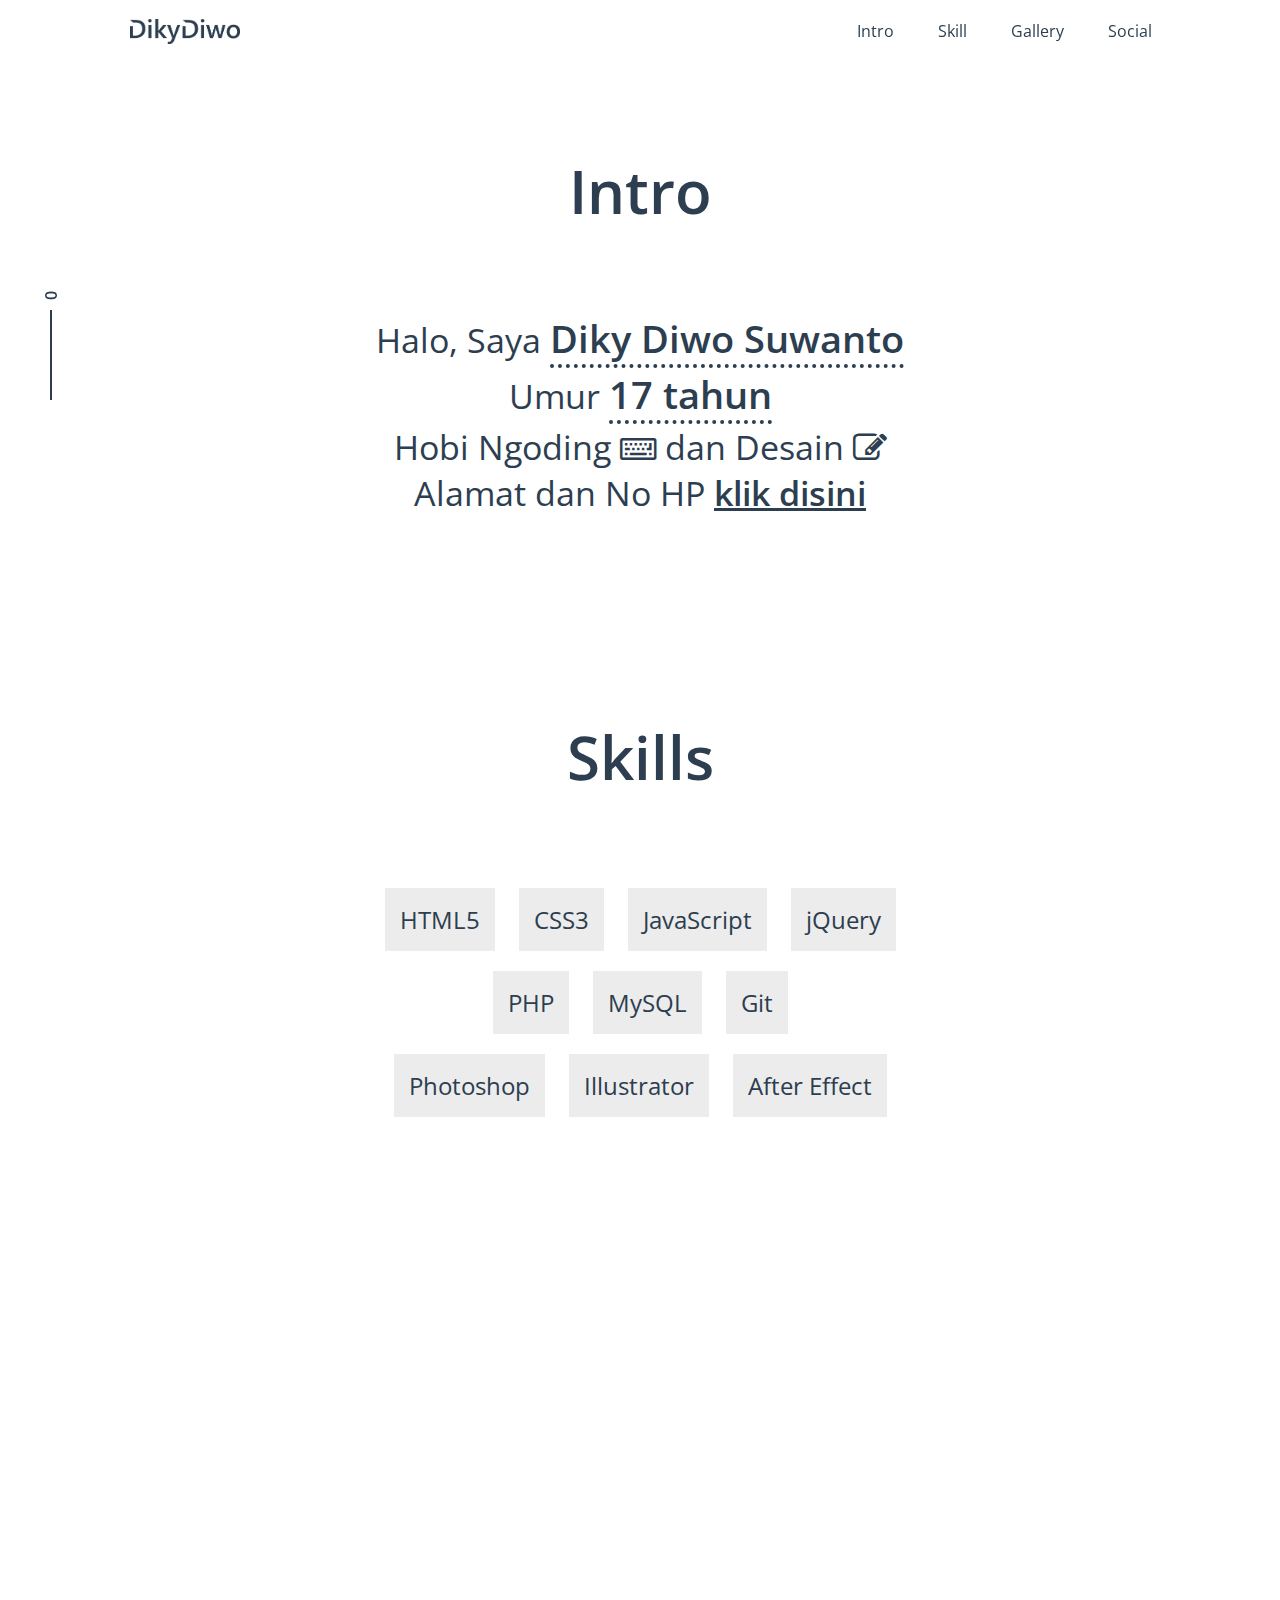
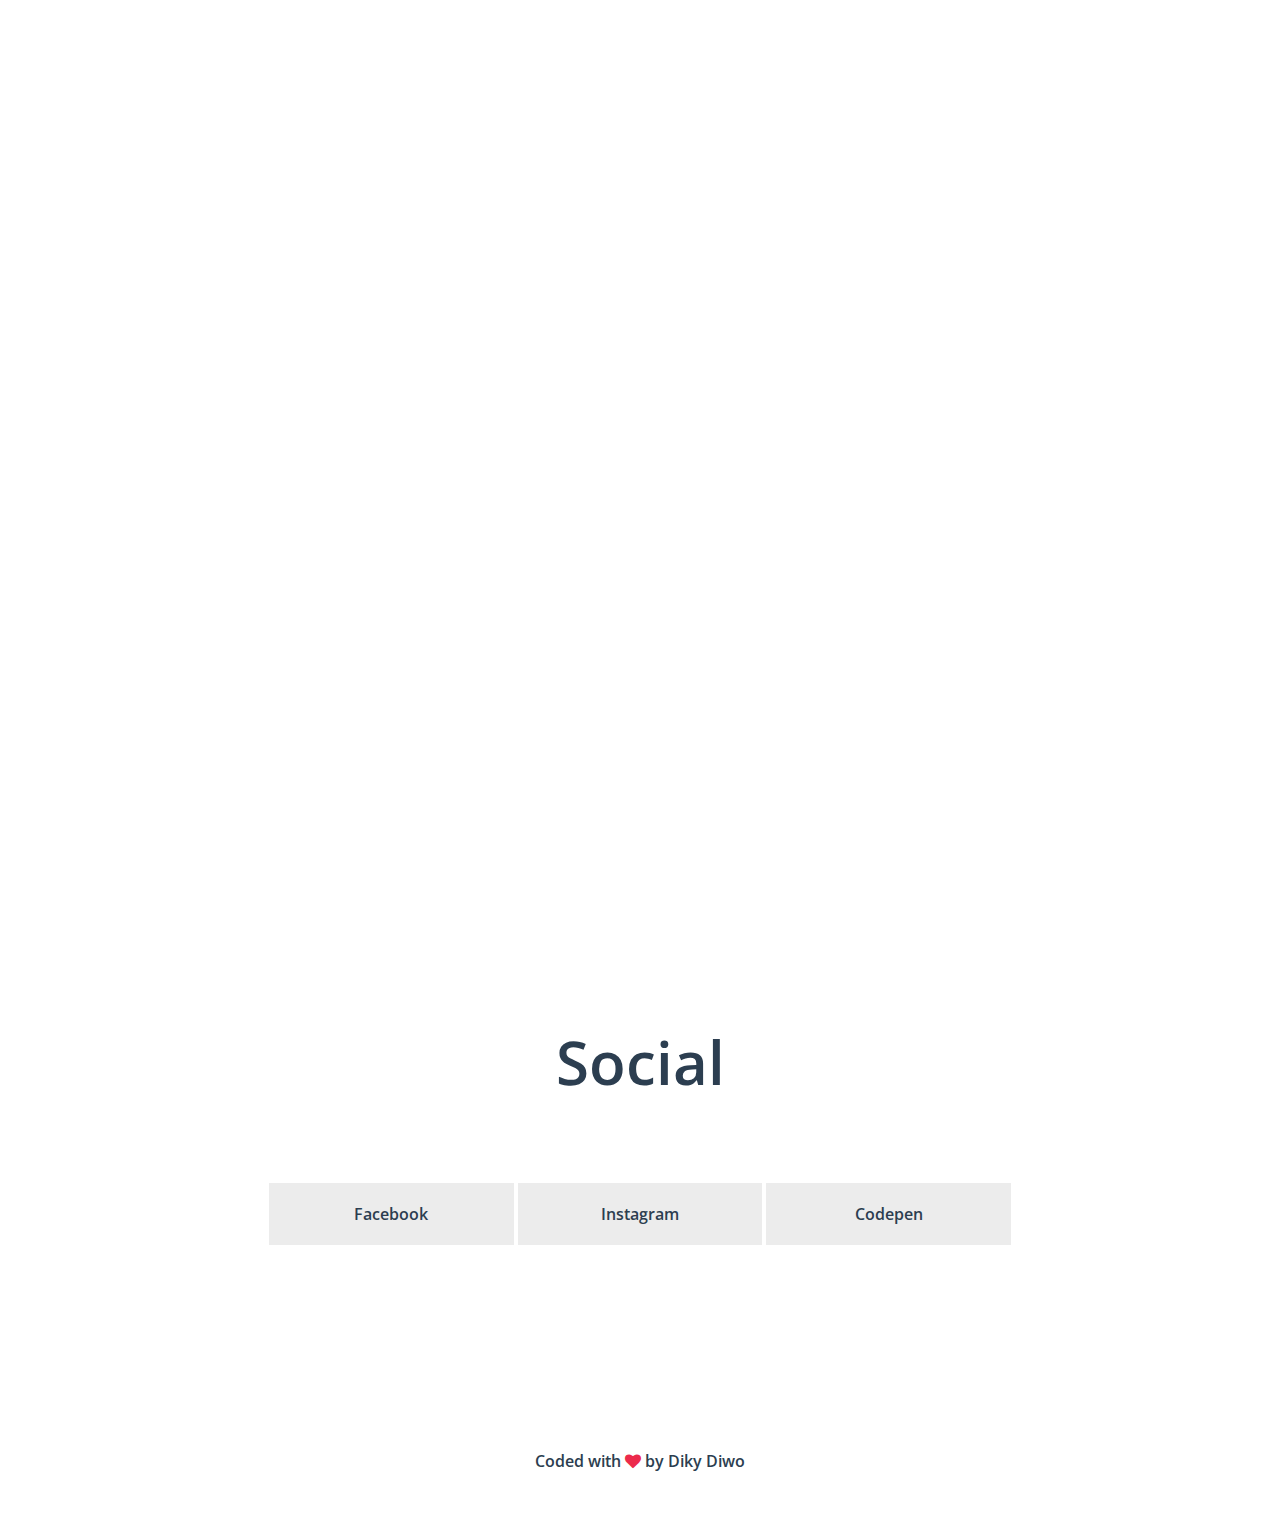
<file: index.html>
<html>
	<head>
		<title>Diky Diwo</title>
		
		<meta charset="UTF-8">
		<meta name="viewport" content="width=device-width, initial-scale=1.0">

		<!-- CSS -->
		<link rel="stylesheet" href="css/main.css">
		<link rel="stylesheet" href="https://cdnjs.cloudflare.com/ajax/libs/font-awesome/4.7.0/css/font-awesome.min.css">
		<link rel="stylesheet" href="https://cdnjs.cloudflare.com/ajax/libs/animate.css/3.5.2/animate.min.css">

		<!-- Fonts -->
		<link href="https://fonts.googleapis.com/css?family=Open+Sans:300,300i,400,400i,600,600i,700,700i,800,800i" rel="stylesheet">

	</head>

	<body>
		
		<header>
			<nav class="navbar">
				<div class="brand animated bounceIn">
					<img src="img/logo.png" alt="logo">
				</div>

				<ul class="menu animated bounceIn">
					<li><a href="#">Intro</a></li>
					<li><a href="#">Skill</a></li>
					<li><a href="#">Gallery</a></li>
					<li><a href="#">Social</a></li>
				</ul>
			</nav>
		</header>


		<section class="scroll animated fadeIn">
			<p>0</p>
		</section>

		<section class="container">
			

			<article class="intro animated bounceInDown">
				<h1>Intro</h1>
				<p>Halo, Saya <span>Diky Diwo Suwanto</span></p>
				<p>Umur <span>17 tahun</span></p>
				<p>Hobi Ngoding <i class="fa fa-keyboard-o"></i> dan Desain <i class="fa fa-pencil-square-o"></i></p>
				<p>Alamat dan No HP <a href="#" class="intro-info">klik disini</a></p>
			</article>

			<article class="skills">
				<h1>Skills</h1>
				<span class="skill html5">HTML5</span>
				<span class="skill css3">CSS3</span>
				<span class="skill js">JavaScript</span>
				<span class="skill jquery">jQuery</span><br>
				<span class="skill php">PHP</span>
				<span class="skill mysql">MySQL</span>
				<span class="skill git">Git</span><br>
				<span class="skill ps">Photoshop</span>
				<span class="skill ai">Illustrator</span>
				<span class="skill ae">After Effect</span>
			</article>

			<article class="gallery">
				<h1>Gallery</h1>
				<figure class="gambar1"></figure>
				<figure class="gambar2"></figure>
				<figure class="gambar3"></figure>
				<figure class="gambar4"></figure>
				<figure class="gambar5"></figure>
				<figure class="gambar6"></figure>
				<figure class="gambar7"></figure>
				<figure class="gambar8"></figure>
				<figure class="gambar9"></figure>
				<figure class="gambar10"></figure>
				<figure class="gambar11"></figure>
				<figure class="gambar12"></figure>
				<figure class="gambar13"></figure>
				<figure class="gambar14"></figure>
				<figure class="gambar15"></figure>
			</article>

			<article class="social">
				<h1>Social</h1>
				<a href="https://www.facebook.com/DikyDiwo" target="_blank" class="fb"></a>
				<a href="https://www.instagram.com/dikydiwo/" target="_blank" class="ig"></a>
				<a href="https://codepen.io/dikydiwo/" target="_blank" class="codepen"></a>
			</article>

		</section>

		<section class="totop">
			<i class="fa fa-arrow-up"></i>
		</section>

		<footer>
			<p>Coded with <i class="fa fa-heart"></i> by Diky Diwo</p>
		</footer>

		<!-- JS -->
		<script src="https://cdnjs.cloudflare.com/ajax/libs/jquery/3.2.1/jquery.min.js"></script>
		<script src="js/main.js"></script>
	</body>
</html>
</file>
<file: css/main.css>
* {
	margin: 0;
	padding: 0;
	font-family: 'Open Sans', sans-serif;
}

::-moz-selection {
	background-color: #2c3e50;
	color: #fff;
}

::selection {
	background-color: #2c3e50;
	color: #fff;
}

h1,
h2,
h3,
h4,
h5,
h6 {
	font-weight: 600;
	color: #2c3e50;
}

/* Header and Navbar */

header:after {
	content: '';
	display: block;
	clear: both;
}

header nav {
	position: fixed;
	top: 0;
	width: 100%;
	padding: 10px;
	background-color: rgba(255,255,255,.95);
	z-index: 9999;
}

header nav > .brand {
	display: block;
	position: absolute;
	float: left;
	top: 19px;
	left: 50%;
	margin-left: -40%;
}

header nav > .brand > img {
	width: 110px;
	height: 25px;
}

header nav > ul.menu {
	float: right;
	right: 0;
	margin-right: 10%;
	display: block;
}

header nav ul.menu {
	list-style-type: none;
}

header nav ul.menu li {
	display: inline-block;
	margin-right: 20px;
	padding: 10px;
}

header nav ul.menu li:last-child {
	margin-right: 0;
}

header nav ul.menu li a {
	text-decoration: none;
	color: #2c3e50;
	font-weight: 400;
	cursor: pointer;
}

header nav ul.menu li a:after {
	content: '';
	display: block;
	position: absolute;
	width: 0;
	height: 2px;
	background-color: #2c3e50;
	margin-top: 2px;
	-webkit-transition: all .2s;
	transition: all .2s;
}

header nav ul.menu li a:hover:after {
	width: 25px;
	height: 2px;
}


/* Scroll */

.scroll {
	position: fixed;
	margin-top: 150px;
	margin-left: 40px;
	-webkit-transform: rotate(-90deg);
	        transform: rotate(-90deg);
	font-weight: 600;
	color: #2c3e50;
}

.scroll p {
	position: absolute;
	text-align: right;
}

.scroll:before {
	content: '';
	display: inline-block;
	width: 90px;
	height: 2px;
	background-color: #2c3e50;
	position: absolute;
	top: 10px;
	right: 10px;
}

/* Container */

.container {
	width: 100%;
	/*min-width: 600px;*/
	margin: 150px auto 0;
}


/* Intro */

.intro {
	width: 80%;
	margin: auto;
	text-align: center;
}

.intro h1 {
	font-size: 60px;
	margin-bottom: 80px;
}

.intro p {
	color: #2c3e50;
	font-size: 34px;
}

.intro p > span {
	display: inline-block;
	border-bottom: 4px dotted #2c3e50;
	font-weight: 600;
	font-size: 38px;
}

.intro p > a {
	text-decoration: underline;
	color: #2c3e50;
	font-weight: 600;
	cursor: pointer;
}

/* To Top */

.totop {
	position: fixed;
	bottom: 20px;
	right: 20px;
	width: 40px;
	height: 40px;
	background-color: #2c3e50;
	cursor: default;
	display: -webkit-box;
	display: -ms-flexbox;
	display: flex;
	-webkit-box-pack: center;
	    -ms-flex-pack: center;
	        justify-content: center;
	-webkit-box-align: center;
	    -ms-flex-align: center;
	        align-items: center;
	color: #fff;
	opacity: 0;
	-webkit-transition: all .3s;
	transition: all .3s;
}

/* Skill */

.skills {
	width: 80%;
	margin: 200px auto 0;
	text-align: center;
	opacity: 1;
}

.skills h1 {
	font-size: 60px;
	margin-bottom: 80px;
}

.skills .skill {
	padding: 15px;
	font-weight: 400;
	font-size: 24px;
	display: inline-block;
	margin: 10px;  
	cursor: pointer;
	background-color: #ececec;
	color: #2c3e50;
	-webkit-transition: all .2s;
	transition: all .2s;
}

.skills .html5:hover {background-color: #f16529; color: #fff;}
.skills .css3:hover {background-color: #29a9df; color: #fff;}
.skills .js:hover {background-color: #f0db4e; color: #2c3e50;}
.skills .jquery:hover {background-color: #0868ab; color: #fff;}
.skills .php:hover {background-color: #6b7eb7; color: #fff;}
.skills .mysql:hover {background-color: #00618a; color: #fff;}
.skills .git:hover {background-color: #f34f29; color: #fff;}
.skills .ps:hover {background-color: #001d26; color: #00c8ff;}
.skills .ai:hover {background-color: #261300; color: #ff7c00;}
.skills .ae:hover {background-color: #1f0040; color: #d291ff;}

/* Gallery */

.gallery {
	width: 80%;
	margin: 220px auto 0;
	position: relative;
	text-align: center;
	opacity: 0;
}

.gallery h1 {
	font-size: 80px;
	margin-bottom: 60px;
}

.gallery figure {
	background-size: cover;
	background-repeat: no-repeat;
	background-position: center center;
	/*width: 500px;*/
	width: 48.5%;
	height: 400px;
	display: inline-block;
	text-align: center;
	position: relative;
	margin: 4px;
	-webkit-filter: grayscale();
	        filter: grayscale();
	-webkit-transition: all .3s;
	transition: all .3s;
	cursor: pointer;
	overflow: hidden;
}

.gallery .gambar1 {background-image: url(../img/gambar1.jpg);}
.gallery .gambar2 {background-image: url(../img/gambar2.jpg);}
.gallery .gambar3 {
	background-image: url(../img/gambar3.jpg); 
	/*width: 1012px; */
	width: 98.5%;
	height: 540px;
	margin-bottom: 8px;
}
.gallery .gambar4 {background-image: url(../img/gambar4.jpg);}
.gallery .gambar5 {background-image: url(../img/gambar5.jpg);}
.gallery .gambar6 {background-image: url(../img/gambar6.jpg);}
.gallery .gambar7 {background-image: url(../img/gambar7.jpg);}
.gallery .gambar8 {
	background-image: url(../img/gambar8.jpg);
	width: 98.5%; 
	height: 540px;
	margin-bottom: 10px;
	/*background-attachment: fixed;*/
	background-position: center center;
}
.gallery .gambar9,
.gallery .gambar11 {
	/*width: 329px; */
	width: 31%;
	height: 290px;
}

.gallery .gambar10 {
	width: 34%;
	height: 290px;
}
.gallery .gambar9 {background-image: url(../img/gambar9.jpg);}
.gallery .gambar10 {background-image: url(../img/gambar10.jpg);}
.gallery .gambar11 {background-image: url(../img/gambar11.jpg);}
.gallery .gambar12 {
	background-image: url(../img/gambar12.jpg);
	/*width: 670px; */
	width: 66%;
	height: 290px;
}
.gallery .gambar13 {
	background-image: url(../img/gambar13.jpg);
	/*width: 329px; */
	width: 31%;
	height: 290px;
}
.gallery .gambar14 {
	background-image: url(../img/gambar14.jpg); 
	width: 98.5%; 
	height: 540px;
	margin-bottom: 8px;
}
.gallery .gambar15 {
	background-image: url(../img/gambar15.jpg); 
	width: 98.5%; 
	height: 540px;
	margin-bottom: 8px;
}

.gallery .gambar1:hover,
.gallery .gambar2:hover,
.gallery .gambar3:hover,
.gallery .gambar4:hover,
.gallery .gambar5:hover,
.gallery .gambar6:hover,
.gallery .gambar7:hover,
.gallery .gambar8:hover,
.gallery .gambar9:hover,
.gallery .gambar10:hover,
.gallery .gambar11:hover,
.gallery .gambar12:hover,
.gallery .gambar13:hover,
.gallery .gambar14:hover,
.gallery .gambar15:hover {
	-webkit-filter: grayscale(0);
					filter: grayscale(0);
}

/* Social */

.social {
	width: 80%;
	text-align: center;
	margin: 250px auto 200px;
	position: relative;
}

.social h1 {
	font-size: 60px;
	margin-bottom: 80px;
}

.social a {
	display: inline-block;
	padding: 20px;
	text-decoration: none;
	color: #fff;
	color: #2c3e50;
	background-color: #ececec;
	width: 20%;
	font-weight: 600;
	cursor: pointer;
	text-align: center;
}

.social a.fb {
	position: relative;
	overflow: hidden;
}

.social a.fb:hover {
	background-color: #3b5998;
	color: #fff;
}

.social a.fb:before {
	content: 'Facebook';
	display: inline-block;
	position: relative;
	top: 0px;
	-webkit-transition: all .3s;
	transition: all .3s;
}

.social a.fb:hover:before {
	top: -50px;
}

.social a.fb:after {
	font-family: 'FontAwesome';
	content: '\f09a';
	display: inline-block;
	font-size: 24px;
	position: absolute;
	top: 80px;
	left: 50%;
	margin-left: -5px;
	-webkit-transition: all .3s;
	transition: all .3s;
}

.social a.fb:hover:after {
	top: 20px;
	color: #fff;
}

.social a.ig {
	position: relative;
	overflow: hidden;
}

.social a.ig:hover {
	background: linear-gradient(45deg, #f09433 0%,#e6683c 25%,#dc2743 50%,#cc2366 75%,#bc1888 100%); 
	color: #fff;
}

.social a.ig:before {
	content: 'Instagram';
	display: inline-block;
	position: relative;
	top: 0px;
	-webkit-transition: all .3s;
	transition: all .3s;
}

.social a.ig:hover:before {
	top: -50px;
}

.social a.ig:after {
	font-family: 'FontAwesome';
	content: '\f16d';
	display: inline-block;
	font-size: 24px;
	position: absolute;
	top: 80px;
	left: 50%;
	margin-left: -5px;
	-webkit-transition: all .3s;
	transition: all .3s;
}

.social a.ig:hover:after {
	top: 20px;
	color: #fff;
}

.social a.codepen {
	position: relative;
	overflow: hidden;
}

.social a.codepen:hover {
	background-color: #000;
	color: #fff;
}

.social a.codepen:before {
	content: 'Codepen';
	display: inline-block;
	position: relative;
	top: 0px;
	-webkit-transition: all .3s;
	transition: all .3s;
}

.social a.codepen:hover:before {
	top: -50px;
}

.social a.codepen:after {
	font-family: 'FontAwesome';
	content: '\f1cb';
	display: inline-block;
	font-size: 24px;
	position: absolute;
	top: 80px;
	left: 50%;
	margin-left: -5px;
	-webkit-transition: all .3s;
	transition: all .3s;
}

.social a.codepen:hover:after {
	top: 20px;
	color: #fff;
}

/* Footer */

footer {
	margin-bottom: 50px;
}

footer p {
	text-align: center;
	color: #2c3e50;
	font-weight: 600;
}

footer p > i {
	color: #ec2a4c;
}


/* ------------------- Responsive ------------------- */

@media screen and (max-width: 1025px) {
	.gallery .gambar10 {
		width: 33.5%;
}

@media screen and (max-width: 915px) {
	.gallery figure {
		height: 300px;
	}

	.gallery .gambar9 {
		width: 98.5%;
		height: 540px;
	}

	.gallery .gambar10,
	.gallery .gambar11,
	.gallery .gambar12,
	.gallery .gambar13 {
		width: 48.5%;
		height: 300px;
	}

	.gallery .gambar3,
	.gallery .gambar8,
	.gallery .gambar9,
	.gallery .gambar14,
	.gallery .gambar15 {
		height: 350px;
	}
}

@media screen and (max-width: 855px) {
	.scroll {
		display: none;
	}

	.skills .skill {
		width: 90%;
		display: block;
	}

	.gallery .gambar1,
	.gallery .gambar2,
	.gallery .gambar3,
	.gallery .gambar4,
	.gallery .gambar5,
	.gallery .gambar6,
	.gallery .gambar7,
	.gallery .gambar8,
	.gallery .gambar9,
	.gallery .gambar10,
	.gallery .gambar11,
	.gallery .gambar12,
	.gallery .gambar13,
	.gallery .gambar14,
	.gallery .gambar15 {
		width: 98.5%;
		height: 350px;
	}

	.social > a {
		width: 90%;
		display: block;
		margin-bottom: 10px;
	}
}

@media screen and (max-width: 545px) {
	header nav {
		padding: 10px;
	}

	header nav > .brand {
		float: none;
		left: 50%;
		top: 0;
		margin-left: -50px;
		position: relative;
	}

	header nav > ul.menu {
		display: none;
	}

	.gallery .gambar1,
	.gallery .gambar2,
	.gallery .gambar3,
	.gallery .gambar4,
	.gallery .gambar5,
	.gallery .gambar6,
	.gallery .gambar7,
	.gallery .gambar8,
	.gallery .gambar9,
	.gallery .gambar10,
	.gallery .gambar11,
	.gallery .gambar12,
	.gallery .gambar13,
	.gallery .gambar14,
	.gallery .gambar15 {
		height: 300px;
	}
}

@media screen and (max-width: 455px) {
	.gallery .gambar1,
	.gallery .gambar2,
	.gallery .gambar3,
	.gallery .gambar4,
	.gallery .gambar5,
	.gallery .gambar6,
	.gallery .gambar7,
	.gallery .gambar8,
	.gallery .gambar9,
	.gallery .gambar10,
	.gallery .gambar11,
	.gallery .gambar12,
	.gallery .gambar13,
	.gallery .gambar14,
	.gallery .gambar15 {
		height: 200px;
	}
}}
</file>
